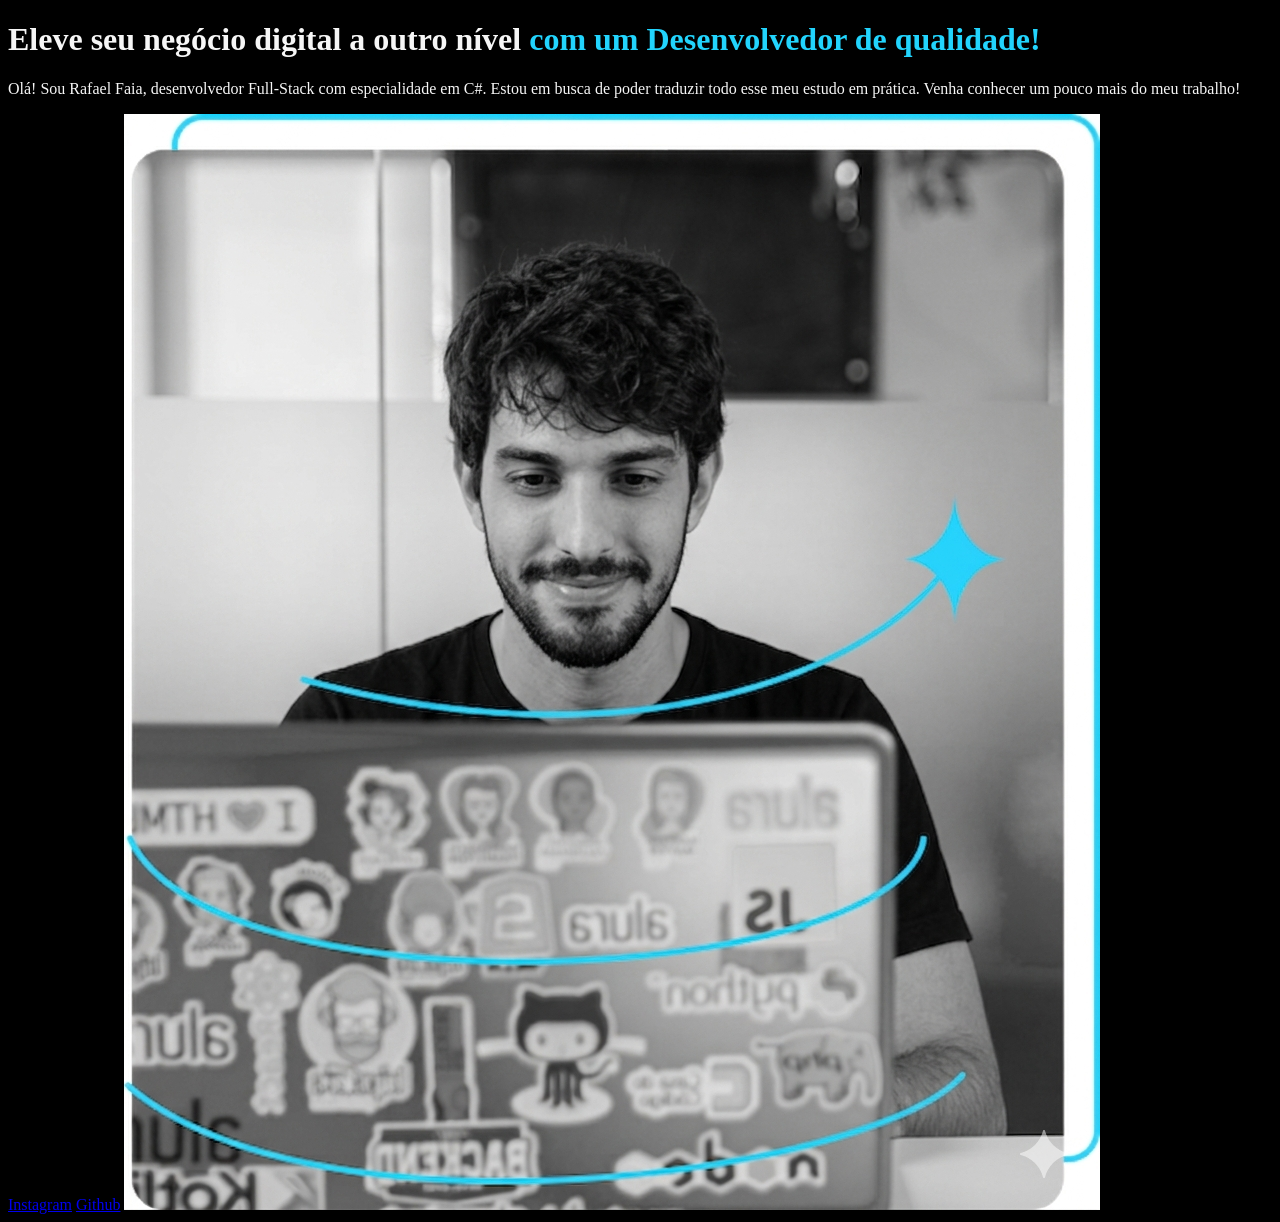
<file: 17-html-e-css-ambientes-de-desenvolvimento-estrutura-de-arquivos-e-tags/index.html>
<!DOCTYPE html>
<html lang="pt-br">
    <head>
        <meta charset="UTF-8">
        <meta http-equiv="X-UA-Compatible" content="ie=edge">
        <meta name="viewport" content="width=device-width, initial-scale=1.0">
        <link rel="stylesheet" href="style.css">
        <title>Portfólio</title>
    </head>
    <body>
        <main>
            <h1>Eleve seu negócio digital a outro nível <strong>com um Desenvolvedor de qualidade!</strong></h1>
            <p>Olá! Sou Rafael Faia, desenvolvedor Full-Stack com especialidade em C#. Estou em busca de poder traduzir todo esse meu estudo em prática. Venha conhecer um pouco mais do meu trabalho!</p>
            <a href="https://www.instagram.com/rafaelfaiac/">Instagram</a>
            <a href="https://github.com/RafaelFaiaC">Github</a>
            <img src="imagem.png" alt="Foto do Rafael Faia programando">
        </main>
    </body>
</html>
</file>
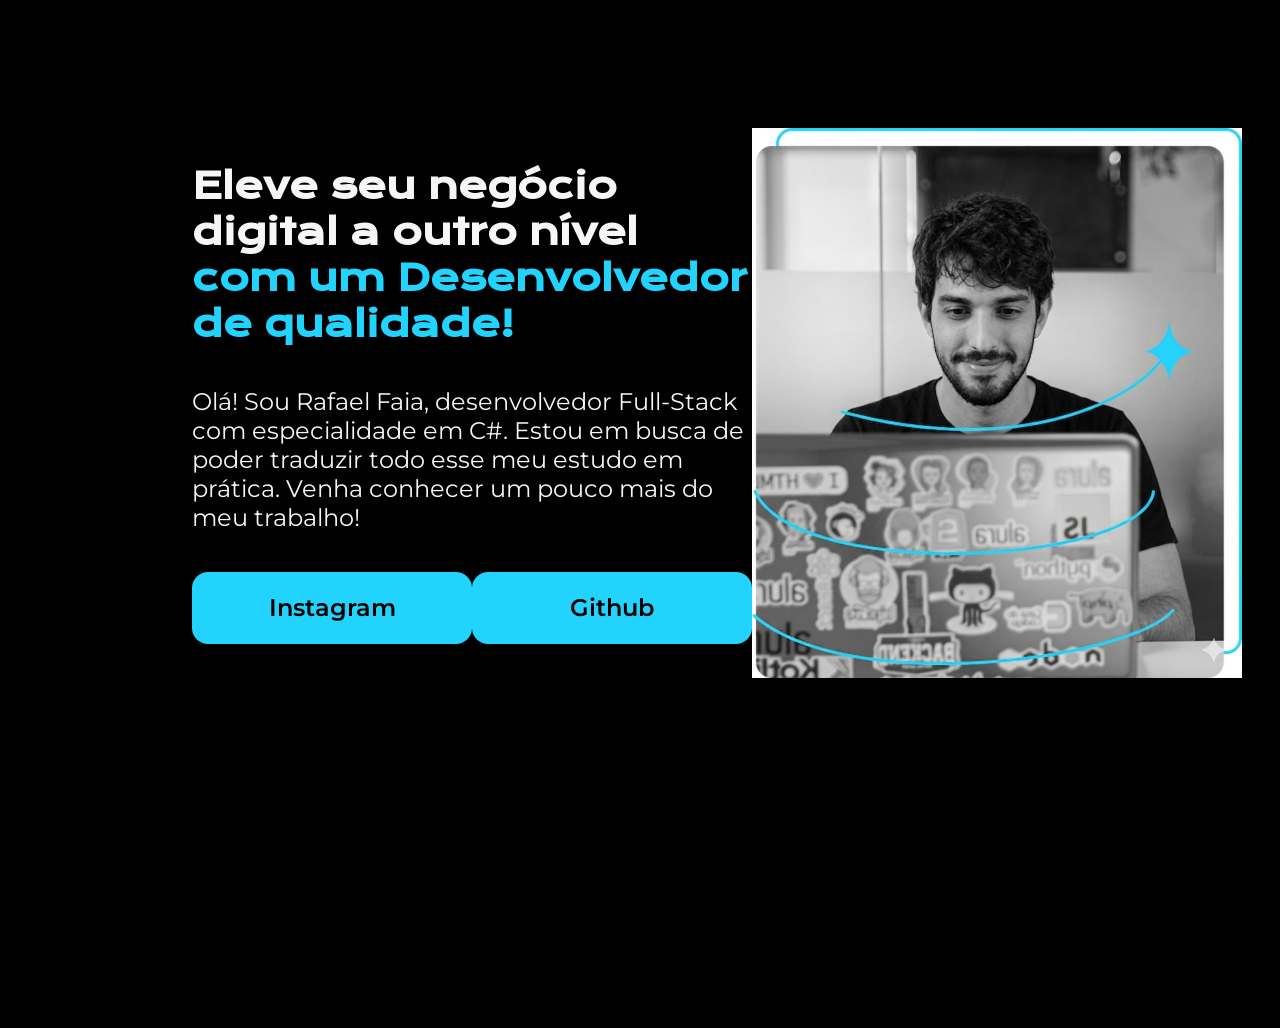
<file: 18-html-e-css-classes-posicionamento-e-flexbox/index.html>
<!DOCTYPE html>
<html lang="pt-br">
    <head>
        <meta charset="UTF-8">
        <meta http-equiv="X-UA-Compatible" content="ie=edge">
        <meta name="viewport" content="width=device-width, initial-scale=1.0">
        <link rel="stylesheet" href="style.css">
        <title>Portfólio</title>
    </head>
    <body>
        <main class="apresentacao">
            <section class="apresentacao__conteudo">
                <h1 class="apresentacao__conteudo__titulo">Eleve seu negócio digital a outro nível <strong class="titulo-destaque">com um Desenvolvedor de qualidade!</strong></h1>
                <p class="apresentacao__conteudo__texto">Olá! Sou Rafael Faia, desenvolvedor Full-Stack com especialidade em C#. Estou em busca de poder traduzir todo esse meu estudo em prática. Venha conhecer um pouco mais do meu trabalho!</p>
                <div class="apresentacao__links">
                    <a class="apresentacao__links__link" href="https://www.instagram.com/rafaelfaiac/">Instagram</a>
                    <a class="apresentacao__links__link" href="https://github.com/RafaelFaiaC">Github</a>
                </div>
            </section>
            <img src="imagem.png" alt="Foto do Rafael Faia programando">
        </main>
    </body>
</html>
</file>
<file: 17-html-e-css-ambientes-de-desenvolvimento-estrutura-de-arquivos-e-tags/style.css>
body{
    background-color: #000000;
    color: #F6F6F6;
}

strong{
    color: #22D4FD;
}
</file>
<file: 18-html-e-css-classes-posicionamento-e-flexbox/style.css>
@import url('https://fonts.googleapis.com/css2?family=Krona+One&family=Montserrat:wght@400;600&display=swap');

*{
    margin: 0;
    padding: 0;
}

body{
    height: 100vh;
    box-sizing: border-box;
    background-color: #000000;
    color: #F6F6F6;
}

.titulo-destaque{
    color: #22D4FD;
}

.apresentacao{
    margin: 10% 15%;
    display: flex;
    align-items: center;
    justify-content: space-between;
}

img{
    width: 490px;
    height: 550px;
}
.apresentacao__conteudo{
    width: 615px;
    display:flex;
    flex-direction: column;
    gap: 40px;
}

.apresentacao__conteudo__titulo{
    font-size: 36px;
    font-family: 'Krona One', sans-serif;
}

.apresentacao__conteudo__texto{
    font-size: 24px;
    font-family: 'Montserrat', sans-serif;
}

.apresentacao__links{
    display: flex;
    justify-content: space-between;
}

.apresentacao__links__link{
    background-color: #22D4FD;
    width: 280px;
    text-align: center;
    border-radius: 16px;
    font-size: 24px;
    font-weight: 600;
    padding: 21.5px 0;
    text-decoration: none;
    color: #000000;
    font-family: 'Montserrat', sans-serif;
}
</file>
